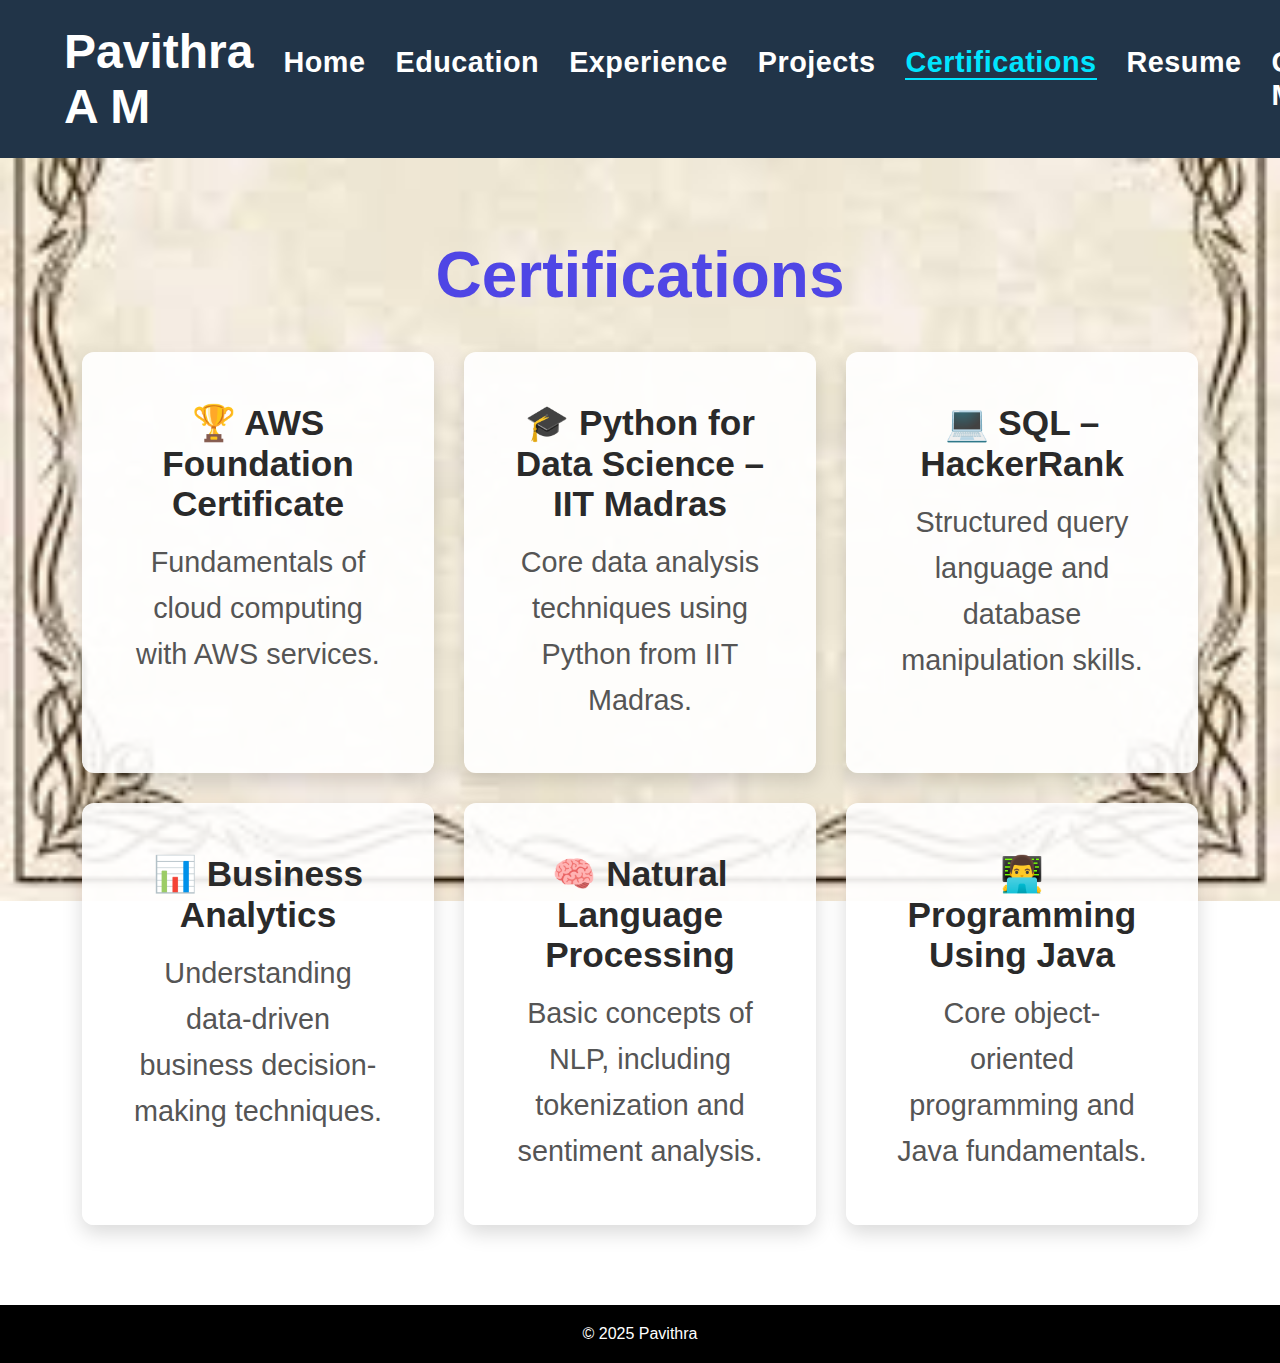
<file: certifications.html>
<!DOCTYPE html>
<html lang="en">
<head>
  <meta charset="UTF-8">
  <meta name="viewport" content="width=device-width, initial-scale=1.0">
  <title>Certifications | Pavithra</title>
  <link rel="stylesheet" href="style.css">
</head>
<body>

  <nav class="navbar">
    <div class="container">
      <h1 class="logo">Pavithra A M</h1>
      <ul class="nav-links">
        <li><a href="index.html">Home</a></li>
        <li><a href="education.html">Education</a></li>
        <li><a href="experience.html">Experience</a></li>
        <li><a href="projects.html">Projects</a></li>
        <li><a href="certifications.html" class="active">Certifications</a></li>
        <li><a href="resume.html">Resume</a></li>
        <li><a href="contacts.html">Contact Me</a></li>
      </ul>
    </div>
  </nav>

  <section class="certifications-section">
    <h2>Certifications</h2>
    <div class="certifications-grid">
  
      <div class="certification-card">
        <h3>🏆 AWS Foundation Certificate</h3>
        <p>Fundamentals of cloud computing with AWS services.</p>
      </div>
  
      <div class="certification-card">
        <h3>🎓 Python for Data Science – IIT Madras</h3>
        <p>Core data analysis techniques using Python from IIT Madras.</p>
      </div>
  
      <div class="certification-card">
        <h3>💻 SQL – HackerRank</h3>
        <p>Structured query language and database manipulation skills.</p>
      </div>
  
      <div class="certification-card">
        <h3>📊 Business Analytics</h3>
        <p>Understanding data-driven business decision-making techniques.</p>
      </div>
  
      <div class="certification-card">
        <h3>🧠 Natural Language Processing</h3>
        <p>Basic concepts of NLP, including tokenization and sentiment analysis.</p>
      </div>
  
      <div class="certification-card">
        <h3>👨‍💻 Programming Using Java</h3>
        <p>Core object-oriented programming and Java fundamentals.</p>
      </div>
  
    </div>
  </section>
  
  
  <footer>
    <p>© 2025 Pavithra</p>
  </footer>

</body>
</html>
</file>
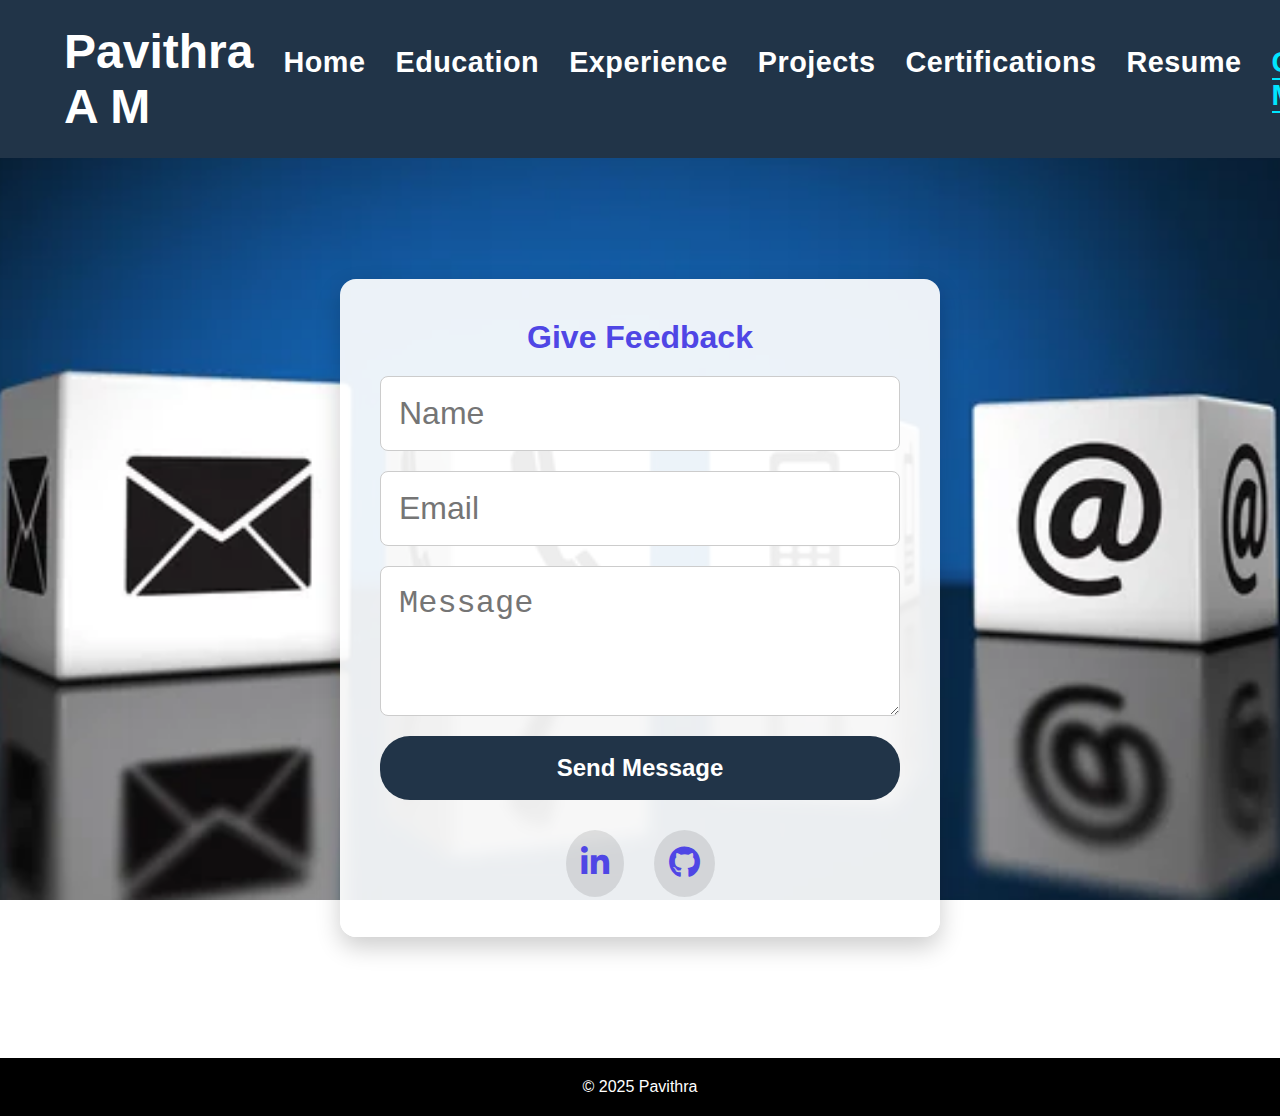
<file: contacts.html>
<!DOCTYPE html>
<html lang="en">
<head>
  <meta charset="UTF-8" />
  <meta name="viewport" content="width=device-width, initial-scale=1.0"/>
  <title>Contact | Pavithra</title>

  <!-- Font Awesome for icons -->
  <link rel="stylesheet" href="https://cdnjs.cloudflare.com/ajax/libs/font-awesome/6.5.0/css/all.min.css" />
  <link rel="stylesheet" href="style.css" />
</head>
<body>

  <!-- Navbar -->
  <nav class="navbar">
    <div class="container">
      <h1 class="logo">Pavithra A M</h1>
      <ul class="nav-links">
        <li><a href="index.html">Home</a></li>
        <li><a href="education.html">Education</a></li>
        <li><a href="experience.html">Experience</a></li>
        <li><a href="projects.html">Projects</a></li>
        <li><a href="certifications.html">Certifications</a></li>
        <li><a href="resume.html">Resume</a></li>
        <li><a href="contacts.html" class="active">Contact Me</a></li>
      </ul>
    </div>
  </nav>

  <!-- Contact Section -->
  <section class="contact-section">
    <div class="contact-center">
      <div class="contact-form">
        <h2>Give Feedback</h2>
        <form>
          <input type="text" placeholder="Name" required />
          <input type="email" placeholder="Email" required />
          <textarea placeholder="Message" required></textarea>
          <button type="submit" class="btn">Send Message</button>
        </form>
      </div>

      <div class="social-links">
        <a href="https://www.linkedin.com/in/pavithra-a-m-0605b8310/" target="_blank" aria-label="LinkedIn">
          <i class="fab fa-linkedin-in"></i>
        </a>
        <a href="https://github.com/Pavithra-AM" target="_blank" aria-label="GitHub">
          <i class="fab fa-github"></i>
        </a>
      </div>
    </div>
  </section>

  <footer>
    <p>© 2025 Pavithra</p>
  </footer>

</body>
</html>
</file>
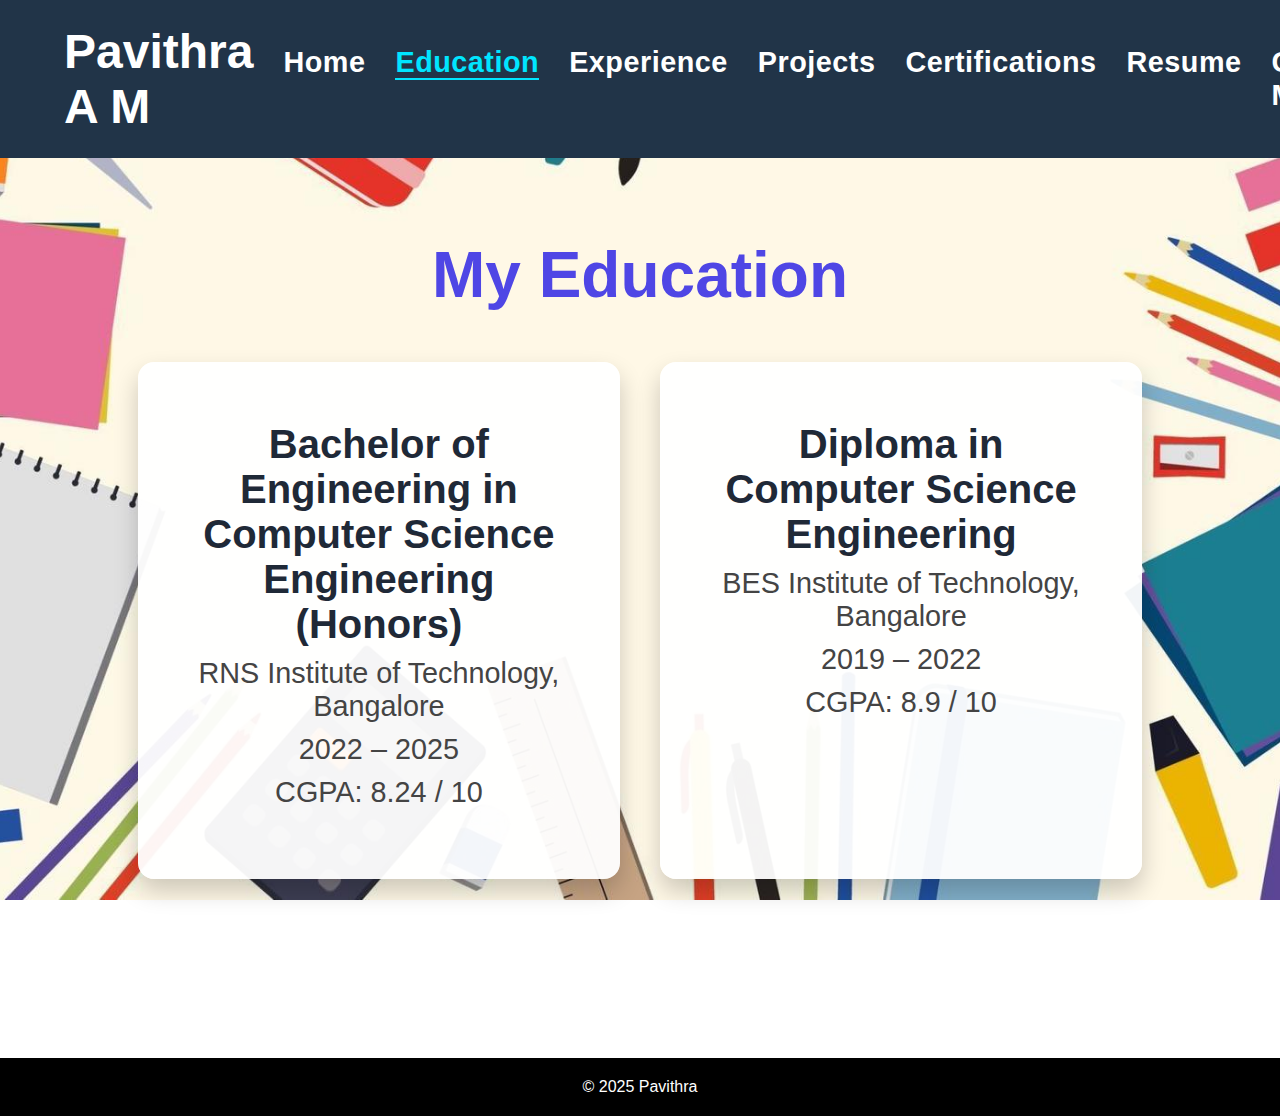
<file: education.html>
<!DOCTYPE html>
<html lang="en">
<head>
  <meta charset="UTF-8">
  <meta name="viewport" content="width=device-width, initial-scale=1.0">
  <title>Education | Pavithra</title>
  <link rel="stylesheet" href="style.css">
</head>
<body>

  <!-- Navigation Bar -->
  <nav class="navbar">
    <div class="container">
      <h1 class="logo">Pavithra A M</h1>
      <ul class="nav-links">
        <li><a href="index.html">Home</a></li>
        <li><a href="education.html" class="active">Education</a></li>
        <li><a href="experience.html">Experience</a></li>
        <li><a href="projects.html">Projects</a></li>
        <li><a href="certifications.html">Certifications</a></li>
        <li><a href="resume.html">Resume</a></li>
        <li><a href="contacts.html">Contact Me</a></li>
      </ul>
    </div>
  </nav>

  <!-- Education Section -->
  <section class="education">
    <div class="container">
      <h2>My Education</h2>
  
      <div class="education-grid">
  
        <div class="education-card">
          <h3>Bachelor of Engineering in Computer Science Engineering (Honors)</h3>
          <p>RNS Institute of Technology, Bangalore</p>
          <p>2022 – 2025</p>
          <p>CGPA: 8.24 / 10</p>
        </div>
  
        <div class="education-card">
          <h3>Diploma in Computer Science Engineering</h3>
          <p>BES Institute of Technology, Bangalore</p>
          <p>2019 – 2022</p>
          <p>CGPA: 8.9 / 10</p>
        </div>
  
      </div>
    </div>
  </section>
  
  <footer>
    <p>© 2025 Pavithra</p>
  </footer>

</body>
</html>
</file>
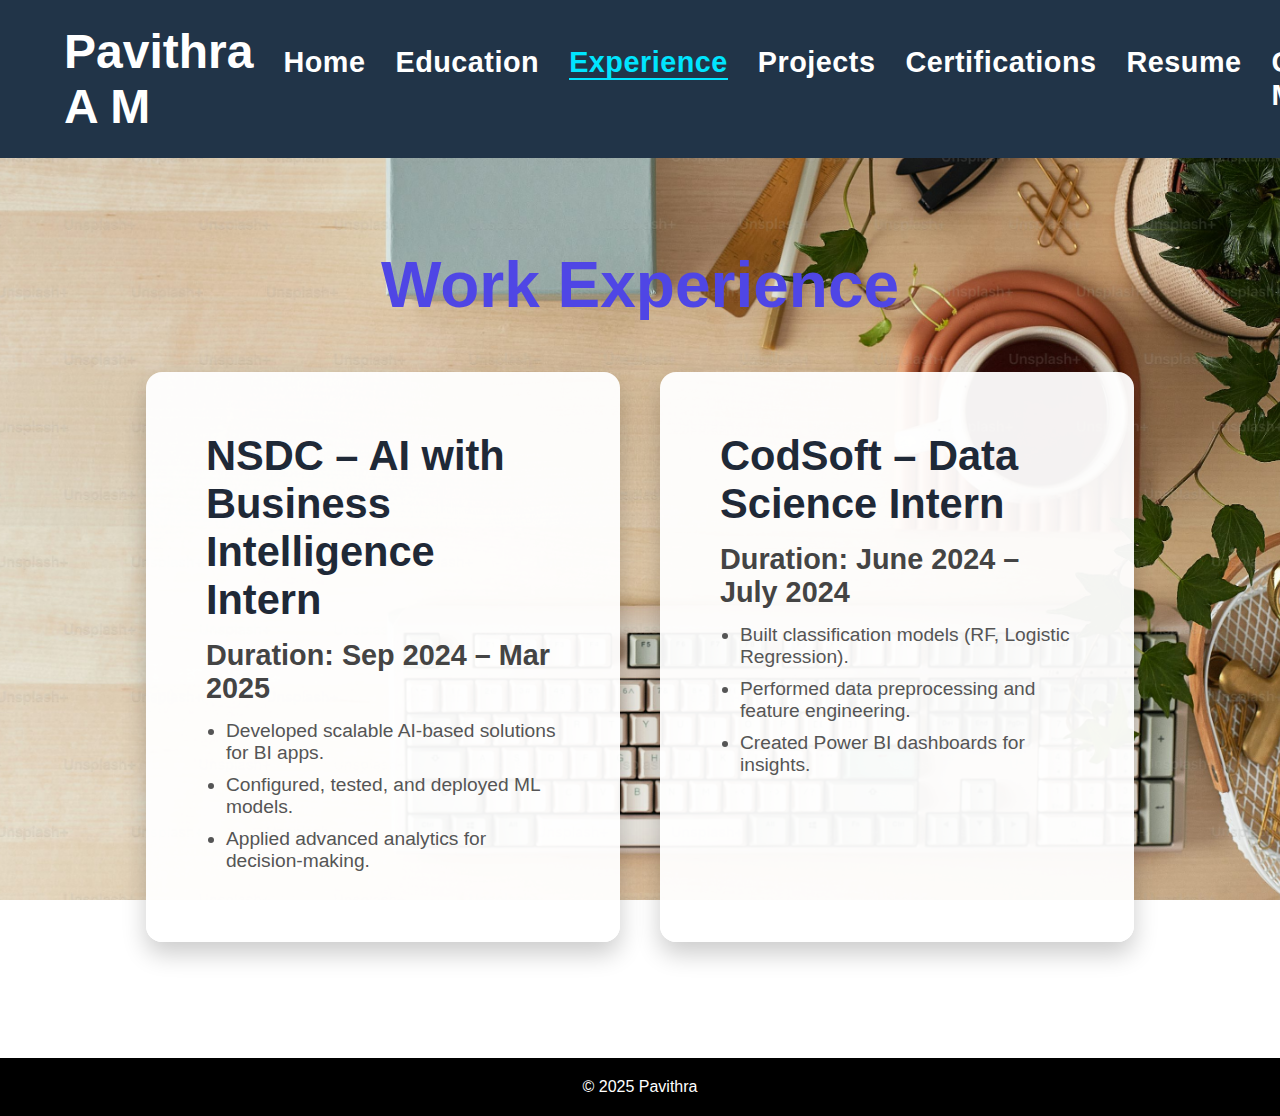
<file: experience.html>
<!DOCTYPE html>
<html lang="en">
<head>
  <meta charset="UTF-8" />
  <meta name="viewport" content="width=device-width, initial-scale=1.0" />
  <title>Experience | Pavithra</title>
  <link rel="stylesheet" href="style.css" />
</head>
<body>

  <nav class="navbar">
    <div class="container">
      <h1 class="logo">Pavithra A M</h1>
      <ul class="nav-links">
        <li><a href="index.html">Home</a></li>
        <li><a href="education.html">Education</a></li>
        <li><a href="experience.html" class="active">Experience</a></li>
        <li><a href="projects.html">Projects</a></li>
        <li><a href="certifications.html">Certifications</a></li>
        <li><a href="resume.html">Resume</a></li>
        <li><a href="contacts.html">Contact Me</a></li>
      </ul>
    </div>
  </nav>

  <section class="experience-section">
    <div class="container">
      <h2>Work Experience</h2>

      <div class="experience-grid">

        <div class="experience-card">
          <h3>NSDC – AI with Business Intelligence Intern</h3>
          <p><strong>Duration:</strong> Sep 2024 – Mar 2025</p>
          <ul>
            <li>Developed scalable AI-based solutions for BI apps.</li>
            <li>Configured, tested, and deployed ML models.</li>
            <li>Applied advanced analytics for decision-making.</li>
          </ul>
        </div>

        <div class="experience-card">
          <h3>CodSoft – Data Science Intern</h3>
          <p><strong>Duration:</strong> June 2024 – July 2024</p>
          <ul>
            <li>Built classification models (RF, Logistic Regression).</li>
            <li>Performed data preprocessing and feature engineering.</li>
            <li>Created Power BI dashboards for insights.</li>
          </ul>
        </div>

      </div>
    </div>
  </section>

  <footer>
    <p>© 2025 Pavithra</p>
  </footer>

</body>
</html>
</file>
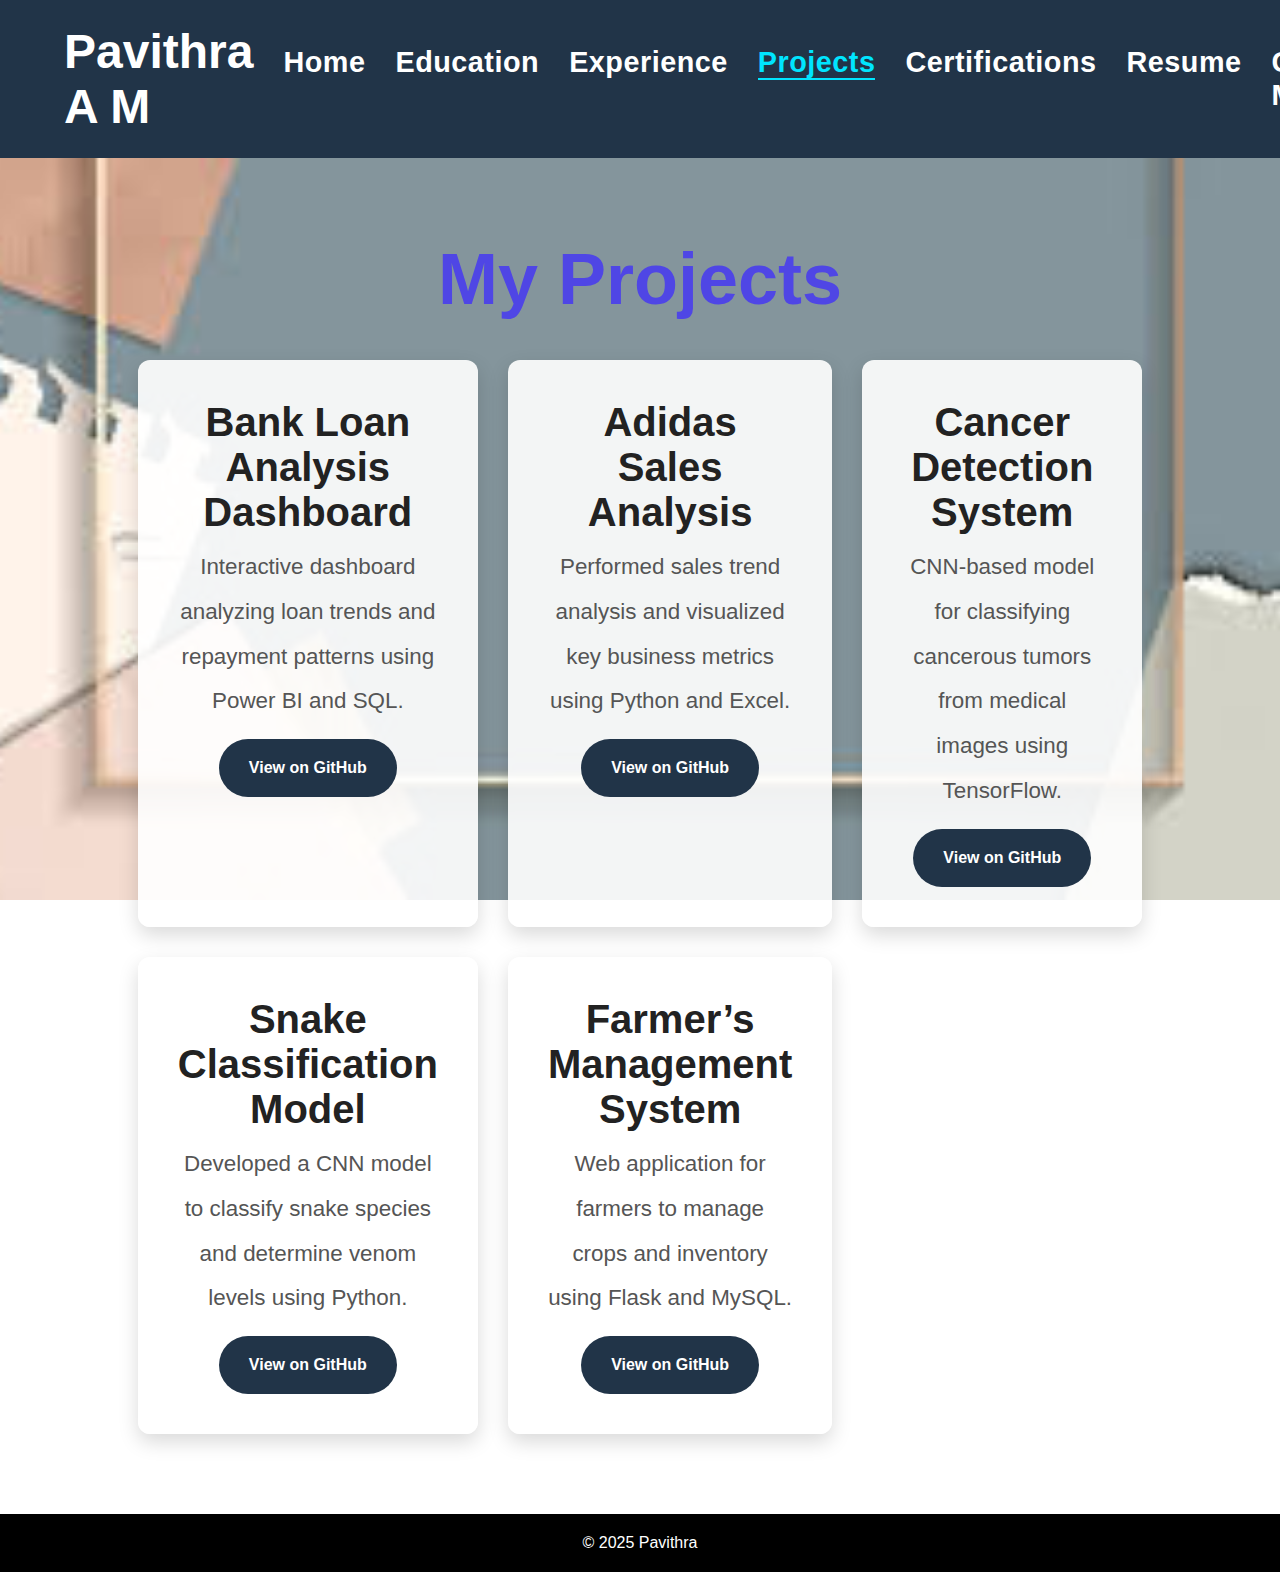
<file: projects.html>
<!DOCTYPE html>
<html lang="en">
<head>
  <meta charset="UTF-8">
  <meta name="viewport" content="width=device-width, initial-scale=1.0">
  <title>Projects | Pavithra</title>
  <link rel="stylesheet" href="style.css">
</head>
<body>

  <nav class="navbar">
    <div class="container">
      <h1 class="logo">Pavithra A M</h1>
      <ul class="nav-links">
        <li><a href="index.html">Home</a></li>
        <li><a href="education.html">Education</a></li>
        <li><a href="experience.html">Experience</a></li>
        <li><a href="projects.html" class="active">Projects</a></li>
        <li><a href="certifications.html">Certifications</a></li>
        <li><a href="resume.html">Resume</a></li>
        <li><a href="contacts.html">Contact Me</a></li>
      </ul>
    </div>
  </nav>

  <section class="projects-section">
    <div class="container">
      <h2>My Projects</h2>

      <div class="projects-grid">
        
        <div class="project-card">
          <h3>Bank Loan Analysis Dashboard</h3>
          <p>Interactive dashboard analyzing loan trends and repayment patterns using Power BI and SQL.</p>
          <a href="https://github.com/Pavithra-AM/Bank_loan_analysis_powerbi" target="_blank" class="btn">View on GitHub</a>
        </div>

        <div class="project-card">
          <h3>Adidas Sales Analysis</h3>
          <p>Performed sales trend analysis and visualized key business metrics using Python and Excel.</p>
          <a href="https://github.com/Pavithra-AM/Adidas_Sales_Analysis_project" target="_blank" class="btn">View on GitHub</a>
        </div>

        <div class="project-card">
          <h3>Cancer Detection System</h3>
          <p>CNN-based model for classifying cancerous tumors from medical images using TensorFlow.</p>
          <a href="https://github.com/Pavithra-AM/Cancer_detection_binary_classification" target="_blank" class="btn">View on GitHub</a>
        </div>

        <div class="project-card">
          <h3>Snake Classification Model</h3>
          <p>Developed a CNN model to classify snake species and determine venom levels using Python.</p>
          <a href="https://github.com/Pavithra-AM/Snake_detection_project_using_pattern" target="_blank" class="btn">View on GitHub</a>
        </div>

        <div class="project-card">
          <h3>Farmer’s Management System</h3>
          <p>Web application for farmers to manage crops and inventory using Flask and MySQL.</p>
          <a href="https://github.com/Pavithra-AM/Farmer-s-Management-System" target="_blank" class="btn">View on GitHub</a>
        </div>

      </div>

    </div>
  </section>

  <footer>
    <p>© 2025 Pavithra</p>
  </footer>

</body>
</html>
</file>
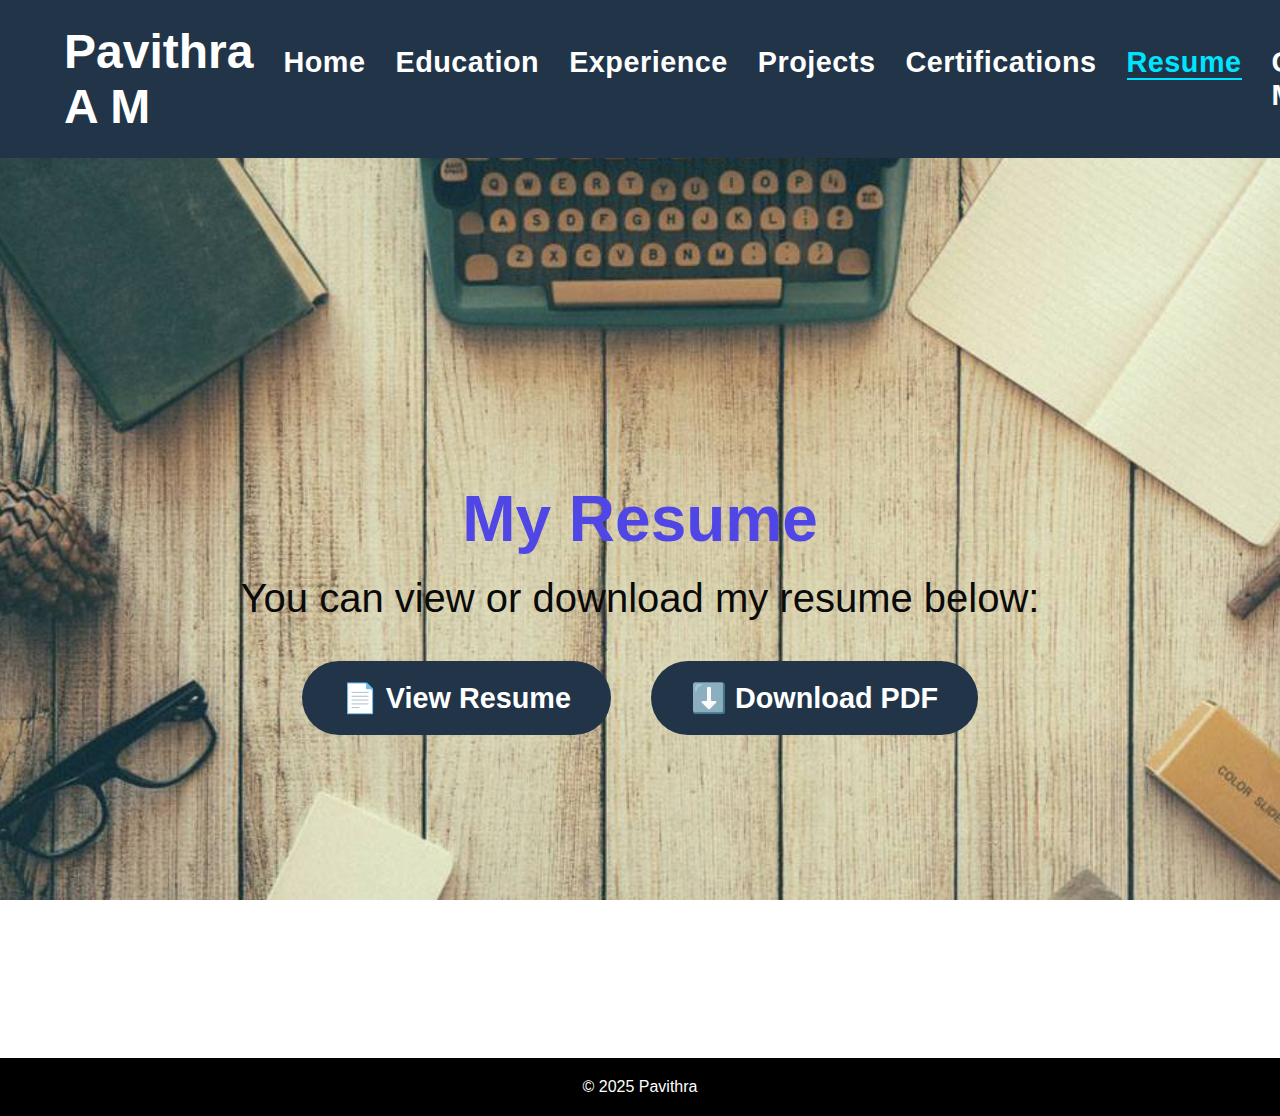
<file: Resume.html>
<!DOCTYPE html>
<html lang="en">
<head>
  <meta charset="UTF-8" />
  <meta name="viewport" content="width=device-width, initial-scale=1.0"/>
  <title>Resume | Pavithra</title>
  <link rel="stylesheet" href="style.css" />
</head>
<body>

  <nav class="navbar">
    <div class="container">
      <h1 class="logo">Pavithra A M</h1>
      <ul class="nav-links">
        <li><a href="index.html">Home</a></li>
        <li><a href="education.html">Education</a></li>
        <li><a href="experience.html">Experience</a></li>
        <li><a href="projects.html">Projects</a></li>
        <li><a href="certifications.html">Certifications</a></li>
        <li><a href="resume.html" class="active">Resume</a></li>
        <li><a href="contacts.html">Contact Me</a></li>
      </ul>
    </div>
  </nav>

  <section class="resume-section">
    <div class="container">
      <h2>My Resume</h2>
      <p>You can view or download my resume below:</p>

      <div class="resume-buttons">
        <a href="assets/Resume/PavithraAM_Resume.pdf" target="_blank" class="btn">📄 View Resume</a>
        <a href="assets/Resume/PavithraAM_Resume.pdf" download class="btn">⬇️ Download PDF</a>
      </div>
    </div>
  </section>

  <footer>
    <p>© 2025 Pavithra</p>
  </footer>

</body>
</html>
</file>
<file: style.css>
/* Reset */
* {
    margin: 0;
    padding: 0;
    box-sizing: border-box;
  }
  
  /* Body */
  body {
    background: url('assets/images/portfolio_background_image.jpg') no-repeat center center fixed;
    background-size: cover;
    font-family: 'Poppins', sans-serif;
    color: #333;
  }
  
  /* Navbar */
  .navbar {
    background: #213448;
    padding: 1.5rem 0;
  }
  
  .container {
    width: 90%;
    margin: auto;
    display: flex;
    justify-content: space-between;
    align-items: center;
  }
  
  .logo {
    color: #fff;
    font-size: 3.0rem;
    font-weight: bold;
  }
  
  .nav-links {
    list-style: none;
    display: flex;
  }
  
  .nav-links li {
    margin-left: 30px;
  }
  
  .nav-links a {
    color: #fff;
    text-decoration: none;
    font-size: 1.8rem;
    font-weight: 600;
    letter-spacing: 0.5px;
    transition: color 0.3s;
}

  .nav-links a:hover,
  .nav-links a.active {
    color: #00e5ff;
    border-bottom: 2px solid #00e5ff;
  }
  #typing-text {
    font-size: 2.0rem;
    font-weight: 600;
    color: #f5f5f5;
    margin-bottom: 30px;  /* This creates space between the text and the buttons */
  }
  
  
  /* Hero Section */
.hero {
  position: relative; /* Important for overlay */
  height: 90vh;
  display: flex;
  justify-content: center;
  align-items: center;
  background: url('assets/images/portfolio_bg3.png') no-repeat center center fixed;
  background-size: cover;
  overflow: hidden;
}

/* White transparent overlay */
.hero::before {
  content: "";
  position: absolute;
  top: 0; left: 0; right: 0; bottom: 0;
  background: rgba(255, 255, 255, 0.2); /* semi-transparent white overlay */
  z-index: 1;
}

/* Content stays above the overlay */
.hero-content {
  display: flex;
  align-items: center;
  gap: 40px;
  flex-wrap: wrap;
  justify-content: center;
  position: relative;
  z-index: 2; /* Important: higher than ::before */
}

  .hero-image img {
    width: 400px;
    height:600px;
    border-radius: 80%;
    object-fit: cover;
    object-position: center;
    box-shadow: 0 4px 15px rgba(0, 0, 0, 0.2);
    background-color: transparent;
    padding: 0;
  }
  
  .hero-text h1 {
    font-size: 5rem;
    color: #000000;
    margin-bottom: 20px;
  }
  
  .hero-text span {
    color: #FF9A9A;
  }
  
  .hero-text p {
    font-size: 2.0rem;
    color: #FDFAF6;
    margin-bottom: 30px;
  }
  
  .hero-buttons .btn {
    display: inline-block;
    background: #213448;
    color: white;
    padding: 14px 48px;
    margin-right: 30px;
    border-radius: 30px;
    text-decoration: none;
    font-weight: bold;
    font-size: 1.5rem;
    transition: background 0.3s;
    justify-content: flex-start;
  }
  
  .hero-buttons .btn:hover {
    background: #00bcd4;
  }
  
  /* Footer */
  footer {
    text-align: center;
    padding: 20px;
    background: #000;
    color: #fff;
  }
  
  .projects-section {
    background: url('assets/images/projects_bg.jpeg') no-repeat center center fixed;
    background-size: cover;
    padding: 80px 20px;
    min-height: 100vh;
    text-align: center;
  }
  
  .projects-section .container {
    display: flex;
    flex-direction: column;
    align-items: center;
  }
  
  .projects-section h2 {
    font-size: 4.5rem;
    color: #4f46e5;
    margin-bottom: 40px;
    text-align: center;
    width: 100%;
  }
  
  /* Grid layout for projects */
  .projects-grid {
    display: grid;
    grid-template-columns: repeat(3, 1fr); /* 3 cards per row */
    gap: 30px;
    width: 90%;
    margin: 0 auto;
  }
  
  /* Individual project card */
  .project-card {
    background: rgba(255, 255, 255, 0.9);
    padding: 40px;
    border-radius: 12px;
    box-shadow: 0px 8px 20px rgba(0, 0, 0, 0.15);
    text-align: center;
    transition: transform 0.3s ease, box-shadow 0.3s ease;
  }
  
  .project-card:hover {
    transform: translateY(-10px);
    box-shadow: 0px 12px 25px rgba(0, 0, 0, 0.2);
  }
  
  .project-card h3 {
    font-size: 2.5rem;
    font-weight: 600;
    color: #222;
    margin-bottom: 10px;
  }
  
  .project-card p {
    font-size: 1.4rem;
    color: #555;
    margin-bottom: 15px;
    line-height: 2.0;
  }
  
  .project-card .btn {
    background:  #213448;
    color: white;
    font-weight: bold;
    padding: 20px 30px;
    border-radius: 50px;
    text-decoration: none;
    display: inline-block;
    transition: background 0.3s ease;
  }
  
  .project-card .btn:hover {
    background:  #213448;
  }
  
  /* Responsive adjustments */
  @media (max-width: 1024px) {
    .projects-grid {
      grid-template-columns: repeat(2, 1fr);
    }
  }
  
  @media (max-width: 768px) {
    .projects-grid {
      grid-template-columns: 1fr;
    }
  }
  
  
  /* Education Section */
  .education {
    background: url('assets/images/education_bg.jpg') no-repeat center center fixed;
    background-size: cover;
    min-height: 100vh;
    padding: 80px 20px;
    text-align: center;
  }
  
  .education .container {
    display: flex;
    flex-direction: column;
    align-items: center;
  }
  
  .education h2 {
    font-size: 4.0rem;
    color: #4f46e5;
    margin-bottom: 50px;
    width: 100%;
    text-align: center;
  }
  
  /* Grid layout */
  .education-grid {
    display: grid;
    grid-template-columns: repeat(2, 1fr);
    gap: 40px;
    width: 90%;
    max-width: 1800px;
    margin: 0 auto;
  }
  
  /* Individual education card */
  .education-card {
    background: rgba(255, 255, 255, 0.95);
    padding: 60px;
    border-radius: 16px;
    box-shadow: 0px 12px 24px rgba(0, 0, 0, 0.2);
    text-align: center;
    font-size: 1.2rem;
    transition: transform 0.3s ease, box-shadow 0.3s ease;
  }
  
  .education-card:hover {
    transform: translateY(-8px);
    box-shadow: 0px 16px 30px rgba(0, 0, 0, 0.25);
  }
  
  .education-card h3 {
    font-size: 2.5rem;
    font-weight: 700;
    color: #1f2937;
    margin-bottom: 10px;
  }
  
  .education-card p {
    color: #444;
    font-size: 1.8rem;
    margin-bottom: 10px;
  }
  
  /* Responsive layout */
  @media (max-width: 1024px) {
    .education-grid {
      grid-template-columns: 1fr;
    }
  }
  

  /* Experience Section */
  .experience-section {
    background: url('assets/images/experience_bg.jpeg') no-repeat center center fixed;
    background-size: cover;
    padding: 90px 30px;
    min-height: 100vh;
    text-align: center;
  }
  
  .experience-section .container {
    display: flex;
    flex-direction: column;
    align-items: center;
  }
  
  .experience-section h2 {
    font-size: 4.0rem;
    color: #4f46e5;
    margin-bottom: 50px;
    width: 100%;
    text-align: center;
  }
  
  .experience-grid {
    display: grid;
    grid-template-columns: repeat(2, 1fr);
    gap: 40px;
    width: 90%;
    max-width: 1800px;
    margin: 0 auto;
  }
  
  .experience-card {
    background: rgba(255, 255, 255, 0.95);
    padding: 60px;
    border-radius: 16px;
    box-shadow: 0px 12px 24px rgba(0, 0, 0, 0.2);
    text-align: left;
    font-size: 3.2rem;
    transition: transform 0.3s ease, box-shadow 0.3s ease;
  }
  
  .experience-card:hover {
    transform: translateY(-8px);
    box-shadow: 0px 16px 30px rgba(0, 0, 0, 0.25);
  }
  
  .experience-card h3 {
    font-size: 2.6rem;
    font-weight: 700;
    color: #1f2937;
    margin-bottom: 15px;
  }
  
  .experience-card p {
    font-size: 1.8rem;
    font-weight: bold;
    color: #444;
    margin-bottom: 15px;
  }
  
  .experience-card ul {
    list-style-type: disc;
    padding-left: 20px;
  }
  
  .experience-card ul li {
    font-size: 1.2rem;
    color: #555;
    margin-bottom: 10px;
  }
  
  @media (max-width: 1024px) {
    .experience-grid {
      grid-template-columns: 1fr;
    }
  }
  

  /* Certifications Section */
  .certifications-section {
    background: url('assets/images/certifications_bg.jpeg') no-repeat center center fixed;
    background-size: cover;
    min-height: 100vh;
    padding: 80px 20px;
  }
  
  .certifications-section h2 {
    text-align: center;
    margin-bottom: 40px;
    color: #4f46e5;
    font-size: 4.0rem;
    font-weight: 700;
  }
  
  /* Grid layout for certification cards */
  .certifications-grid {
    display: grid;
    grid-template-columns: repeat(3, 1fr); /* Always 3 columns */
    gap: 30px;
    position: relative;
    z-index: 2;
    width: 90%;
    margin: 0 auto;
  }
  
  
  /* Individual card styling */
  .certification-card {
    background: rgba(255, 255, 255, 0.9);
    padding: 50px;
    border-radius: 12px;
    box-shadow: 0px 8px 20px rgba(0, 0, 0, 0.15);
    text-align: center;
    transition: transform 0.3s ease, box-shadow 0.3s ease;
  }
  
  /* Hover animation */
  .certification-card:hover {
    transform: translateY(-10px);
    box-shadow: 0px 12px 25px rgba(0, 0, 0, 0.2);
  }
  
  /* Title inside each card */
  .certification-card h3 {
    color: #2a2a2a;
    font-size: 2.2rem;
    font-weight: 600;
    margin-bottom: 15px;
  }
  
  /* Description (optional) */
  .certification-card p {
    color: #555;
    font-size: 1.8rem;
    line-height: 1.6;
  }
  /*resume section**/
  .resume-section {
    background: url('assets/images/resume_bg2.jpg') no-repeat center center fixed;
    background-size: cover;
    padding: 100px 20px;
    min-height: 100vh;
    display: flex;
    align-items: center;
    justify-content: center;
    text-align: center;
  }
  
  .resume-section .container {
    max-width: 900px;
    width: 100%;
    text-align: center;
    display: flex;
    flex-direction: column;
    align-items: center;
  }
  
  .resume-section h2 {
    font-size: 4rem;
    color: #4f46e5;
    margin-bottom: 20px;
  }
  
  .resume-section p {
    font-size: 2.5rem;
    margin-bottom: 40px;
    color: #0b0a0a;
  }
  
  .resume-buttons {
    display: flex;
    justify-content: center;
    flex-wrap: wrap;
    gap: 40px;
  }
  
  .resume-buttons .btn {
    background: #213448;
    color: white;
    padding: 20px 40px;
    font-size: 1.8rem;
    border-radius: 40px;
    font-weight: bold;
    text-decoration: none;
    transition: background 0.3s ease;
  }
  
  .resume-buttons .btn:hover {
    background: #00bcd4;
  }

  
 /* Contact Section */
.contact-section {
  background: url('assets/images/contactme_bg.jpg') no-repeat center center fixed;
  background-size: cover;
  min-height: 100vh;
  padding: 80px 20px;
  display: flex;
  align-items: center;
  justify-content: center;
}

.contact-center {
  background: rgba(255, 255, 255, 0.92);
  padding: 40px;
  border-radius: 16px;
  box-shadow: 0 10px 25px rgba(0,0,0,0.2);
  text-align: center;
  max-width: 600px;
  width: 100%;
}

.contact-form h2 {
  color: #4f46e5;
  margin-bottom: 20px;
  font-size: 2.0rem;
}

.contact-form form {
  display: flex;
  flex-direction: column;
  gap: 20px;
}

.contact-form input,
.contact-form textarea {
  padding: 18px;
  border-radius: 8px;
  border: 1px solid #ccc;
  font-size: 2.0rem;
}

.contact-form textarea {
  min-height: 150px;
  resize: vertical;
}

.contact-form .btn {
  background: #213448;
  color: white;
  font-weight: bold;
  padding: 18px;
  border-radius: 30px;
  border: none;
  cursor: pointer;
  transition: background 0.3s ease;
  font-size: 1.5rem;
}

.contact-form .btn:hover {
  background: #00bcd4;
}

/* Social Links Below Form */
.social-links {
  margin-top: 30px;
  display: flex;
  justify-content: center;
  gap: 30px;
}

.social-links a {
  font-size: 2.0rem;
  color: #4f46e5;
  background: rgba(0, 0, 0, 0.1);
  padding: 15px;
  border-radius: 50%;
  transition: transform 0.3s ease, background 0.3s ease;
}

.social-links a:hover {
  background:#213448;
  transform: scale(1.2);
  color: white;
}
</file>
